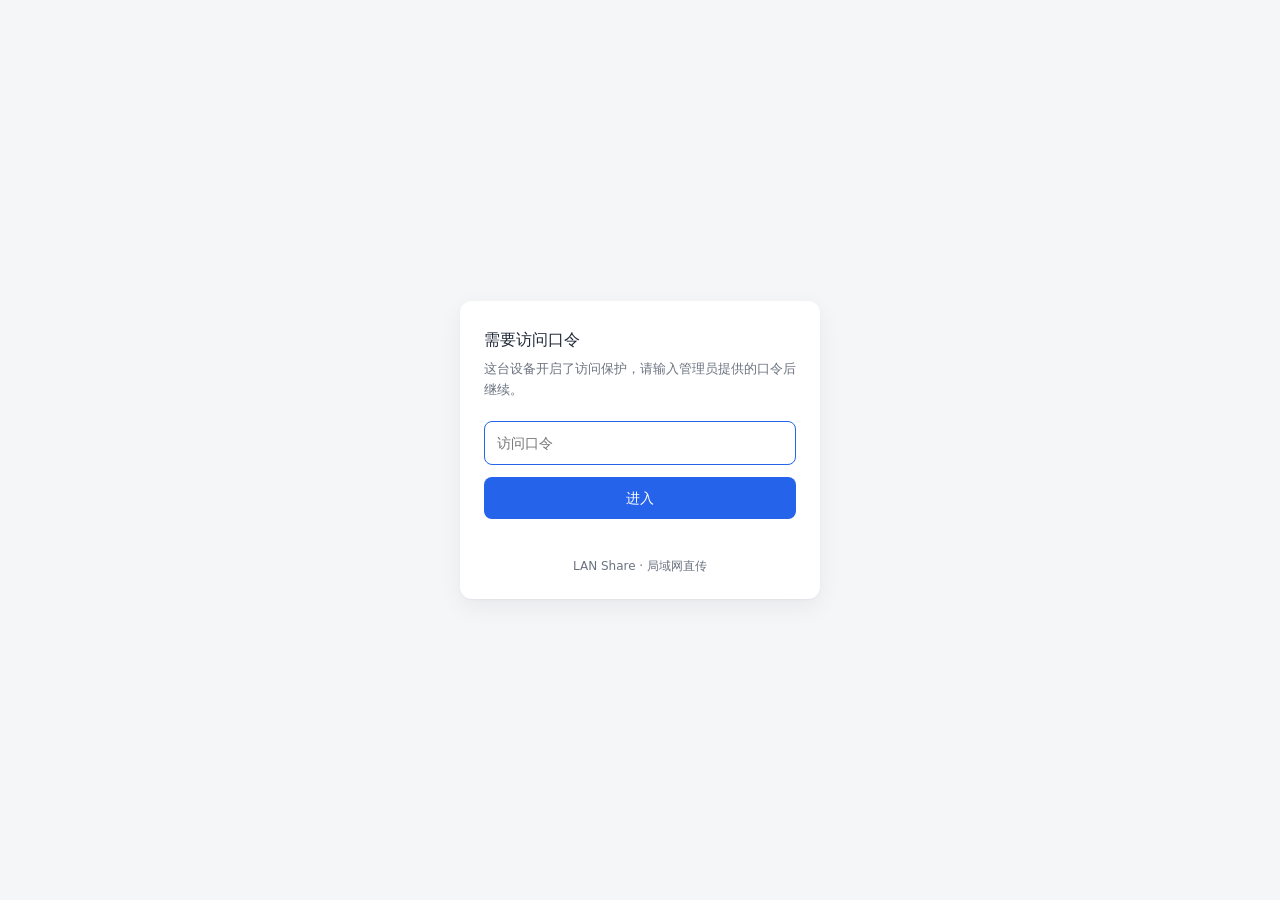
<file: public/login.html>
<!DOCTYPE html>
<html lang="zh-CN">
<head>
<meta charset="utf-8">
<meta name="viewport" content="width=device-width, initial-scale=1, viewport-fit=cover">
<title>LAN Share · 需要访问口令</title>
<!-- 认证页：只依赖自身，不加载 app.js / style.css，因为未通过认证前
     服务端会把其它静态资源一律重定向回这里。口令校验成功后服务端下发
     一个 HttpOnly Cookie，然后跳转到正常页面。 -->
<style>
  :root {
    --bg: #f5f6f8;
    --card: #ffffff;
    --line: #d3d8e0;
    --text: #1f2937;
    --muted: #6b7280;
    --blue: #2563eb;
    --red: #b91c1c;
    --radius: 12px;
  }
  * { box-sizing: border-box; }
  html, body {
    margin: 0;
    min-height: 100%;
    background: var(--bg);
    color: var(--text);
    font-family: system-ui, -apple-system, "Segoe UI", "Microsoft YaHei", sans-serif;
    font-size: 14px;
    line-height: 1.6;
  }
  body {
    min-height: 100vh;
    display: flex;
    align-items: center;
    justify-content: center;
    padding: 24px;
  }
  .card {
    width: 100%;
    max-width: 360px;
    padding: 26px 24px 22px;
    background: var(--card);
    border-radius: var(--radius);
    box-shadow: 0 1px 2px rgba(15, 23, 42, .04), 0 8px 24px rgba(15, 23, 42, .06);
  }
  h1 { margin: 0 0 6px; font-size: 16px; font-weight: 500; }
  .sub { margin: 0 0 20px; font-size: 13px; color: var(--muted); }
  input {
    width: 100%;
    padding: 10px 12px;
    border: 1px solid var(--line);
    border-radius: 8px;
    background: var(--bg);
    color: var(--text);
    font: inherit;
  }
  input:focus { outline: none; border-color: var(--blue); background: #fff; }
  button {
    width: 100%;
    margin-top: 12px;
    padding: 10px 12px;
    border: 0;
    border-radius: 8px;
    background: var(--blue);
    color: #fff;
    font: inherit;
    cursor: pointer;
  }
  button:disabled { opacity: .6; cursor: default; }
  .err { min-height: 20px; margin-top: 12px; font-size: 13px; color: var(--red); }
  .foot { margin-top: 6px; font-size: 12px; color: var(--muted); text-align: center; }
</style>
</head>
<body>
<form class="card" id="form" autocomplete="off">
  <h1>需要访问口令</h1>
  <p class="sub">这台设备开启了访问保护，请输入管理员提供的口令后继续。</p>
  <input id="pw" type="password" placeholder="访问口令" autocomplete="current-password" autofocus>
  <button id="go" type="submit">进入</button>
  <div class="err" id="err"></div>
  <div class="foot">LAN Share · 局域网直传</div>
</form>
<script>
(function () {
  'use strict';
  var form = document.getElementById('form');
  var pw = document.getElementById('pw');
  var go = document.getElementById('go');
  var err = document.getElementById('err');

  function fail(message) {
    err.textContent = message;
    go.disabled = false;
    pw.select();
  }

  form.addEventListener('submit', function (event) {
    event.preventDefault();
    var token = pw.value.trim();
    if (!token) { err.textContent = '请输入口令'; pw.focus(); return; }
    go.disabled = true;
    err.textContent = '';
    fetch('/api/login?token=' + encodeURIComponent(token), {
      method: 'POST',
      headers: { 'X-Lan-Share-Request': '1' }
    }).then(function (res) {
      if (res.ok) { location.replace('/'); return; }
      fail(res.status === 401 ? '口令不正确' : '登录失败（HTTP ' + res.status + '）');
    }, function () {
      fail('无法连接服务端');
    });
  });
})();
</script>
</body>
</html>
</file>
